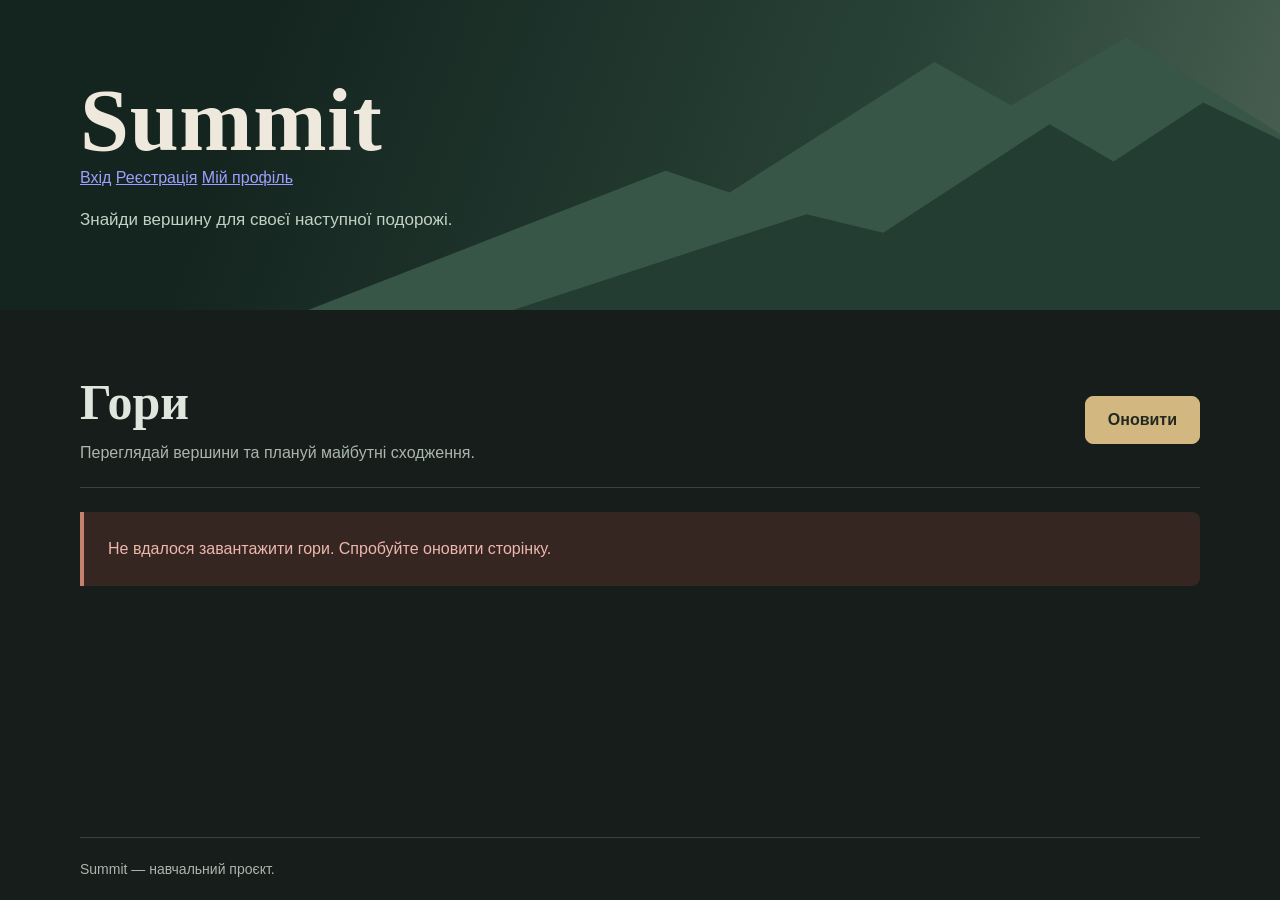
<file: index.html>
<!DOCTYPE html>
<html lang="uk">
<head>
    <meta charset="UTF-8">
    <meta name="viewport" content="width=device-width, initial-scale=1.0">
    <title>Summit — Гори</title>
    <link rel="stylesheet" href="style.css">
</head>
<body>
    <header>
        <div class="container">
            <a class="logo" href="./">Summit</a>
            <nav>
                <a id="login-link" href="login.html">Вхід</a>
                <a id="register-link" href="register.html">Реєстрація</a>
                <a href="profile.html">Мій профіль</a>
                <span id="user-name"></span>
                <button id="logout-button" type="button" hidden>Вийти</button>
            </nav>
            <p id="auth-message" role="status"></p>
            <p>Знайди вершину для своєї наступної подорожі.</p>
        </div>
    </header>

    <main class="container">
        <div class="section-heading">
            <div>
                <h1>Гори</h1>
                <p>Переглядай вершини та плануй майбутні сходження.</p>
            </div>
            <button id="reload" type="button">Оновити</button>
        </div>

        <p id="message" role="status" aria-live="polite"></p>
        <div id="mountains" class="mountains"></div>
    </main>

    <footer class="container">
        <p>Summit — навчальний проєкт.</p>
    </footer>

    <script src="https://code.jquery.com/jquery-3.6.0.min.js"></script>
    <script src="auth.js"></script>
    <script src="script.js"></script>
    <script src="navigation.js"></script>
</body>
</html>
</file>
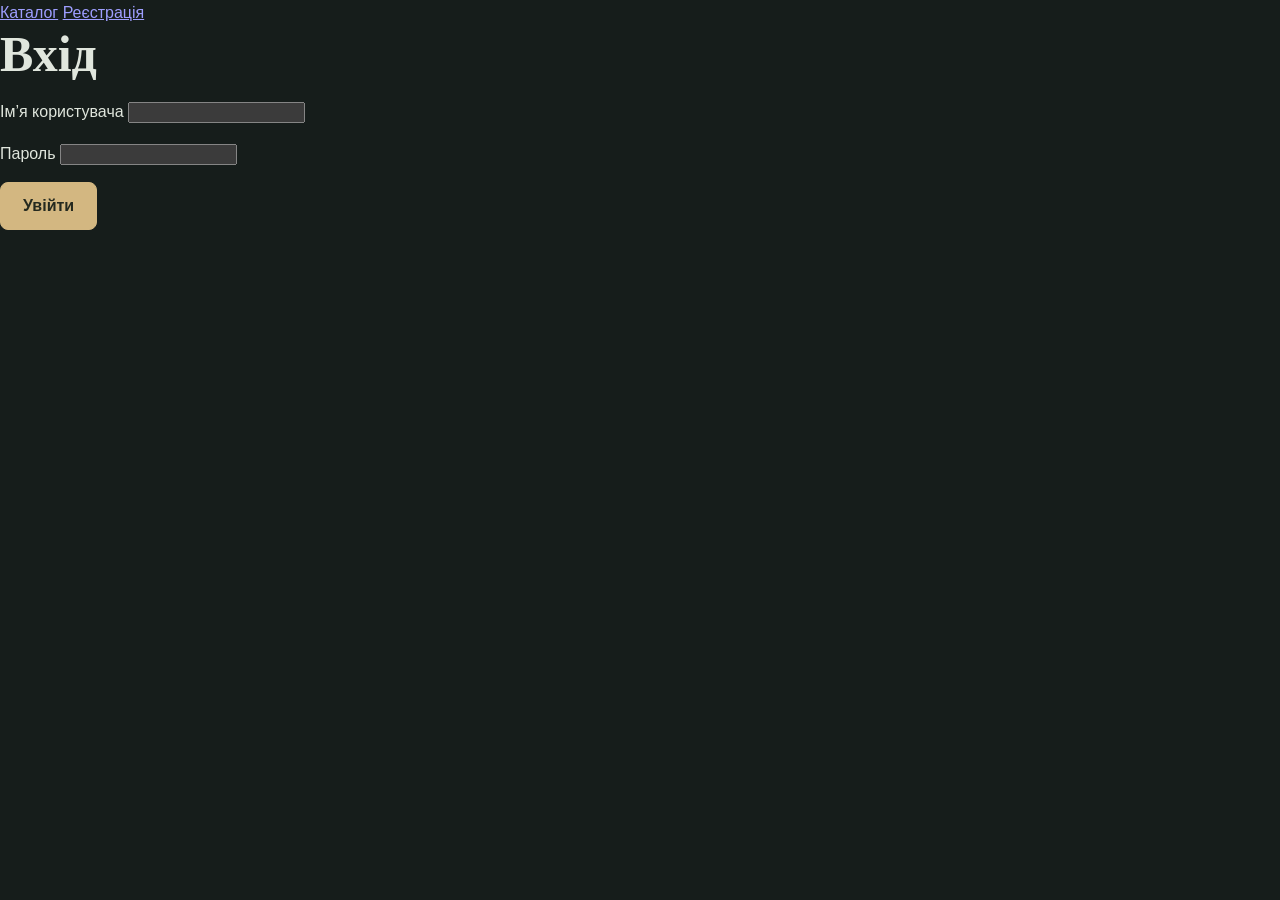
<file: login.html>
<!DOCTYPE html>
<html lang="uk">
<head>
    <meta charset="UTF-8">
    <meta name="viewport" content="width=device-width, initial-scale=1.0">
    <link rel="stylesheet" href="style.css">
    <title>Вхід — Summit</title>
</head>
<body>
    <nav>
        <a href="index.html">Каталог</a>
        <a href="register.html">Реєстрація</a>
    </nav>

    <h1>Вхід</h1>

    <form id="login-form">
        <p>
            <label for="username">Ім’я користувача</label>
            <input id="username" name="username"
                   maxlength="150" autocomplete="username" required>
        </p>
        <p>
            <label for="password">Пароль</label>
            <input id="password" name="password" type="password"
                   maxlength="128" autocomplete="current-password" required>
        </p>
        <button type="submit">Увійти</button>
    </form>

    <div id="message" role="status"></div>

    <script src="https://code.jquery.com/jquery-3.6.0.min.js"></script>
    <script src="auth.js"></script>
    <script src="login.js"></script>
</body>
</html>
</file>
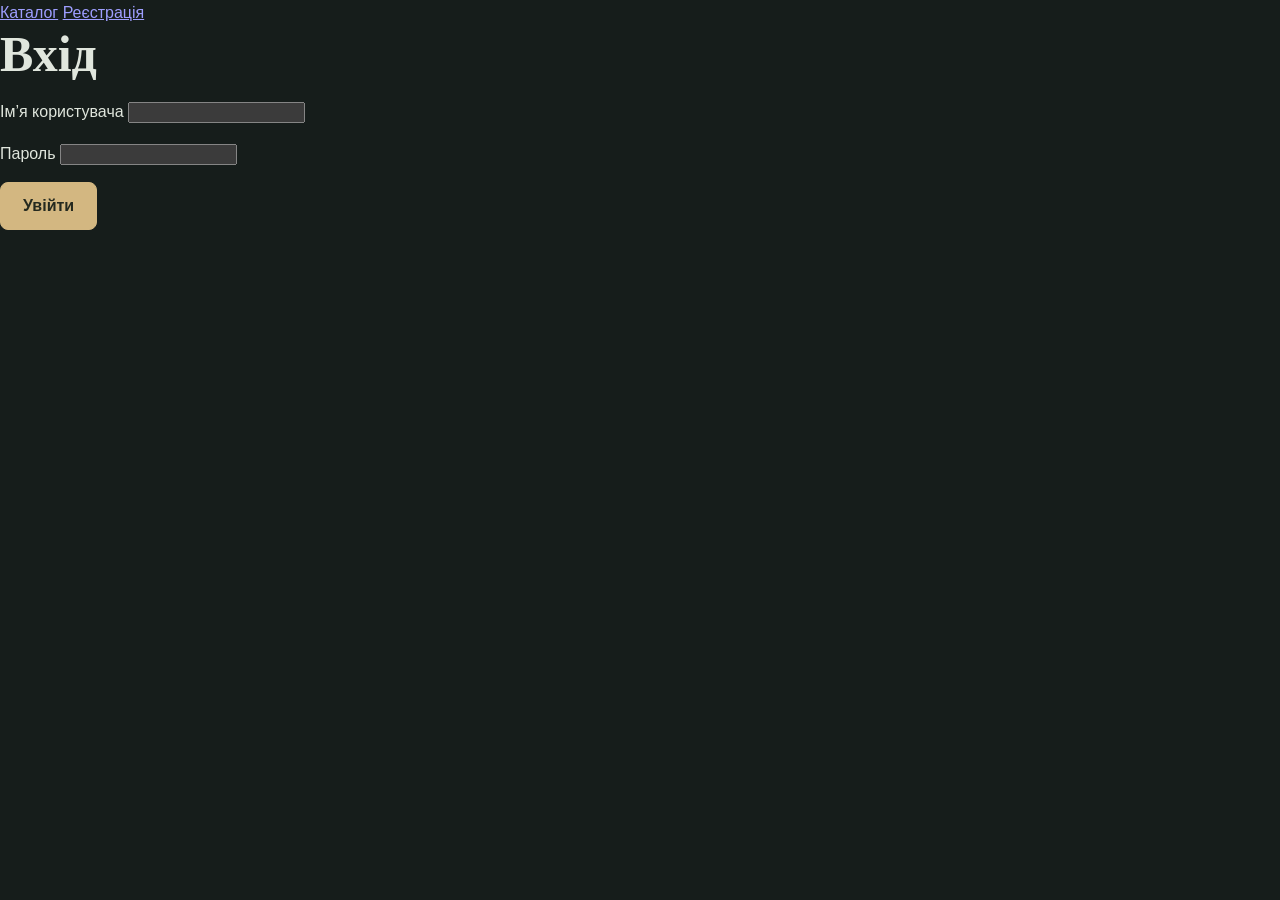
<file: profile.html>
<!DOCTYPE html>
<html lang="uk">
<head>
    <meta charset="UTF-8">    
    <meta name="viewport" content="width=device-width, initial-scale=1.0">
    <link rel="stylesheet" href="style.css">
    <title>Профіль — Summit</title>
</head>
<body>
    <nav>
        <a href="index.html">Каталог</a>
        <span id="user-name"></span>
        <button id="logout-button" type="button" hidden>Вийти</button>
    </nav>

    <h1>Мій профіль</h1>
    <p id="message" role="status">Завантаження...</p>

    <div id="profile" hidden>
        <p>Ім’я користувача: <span id="username"></span></p>
        <p>Ім’я: <span id="first-name"></span></p>
        <p>Прізвище: <span id="last-name"></span></p>
        <p>Email: <span id="email"></span></p>
    </div>

    <script src="https://code.jquery.com/jquery-3.6.0.min.js"></script>
    <script src="auth.js"></script>
    <script src="profile.js"></script>
</body>
</html>
</file>
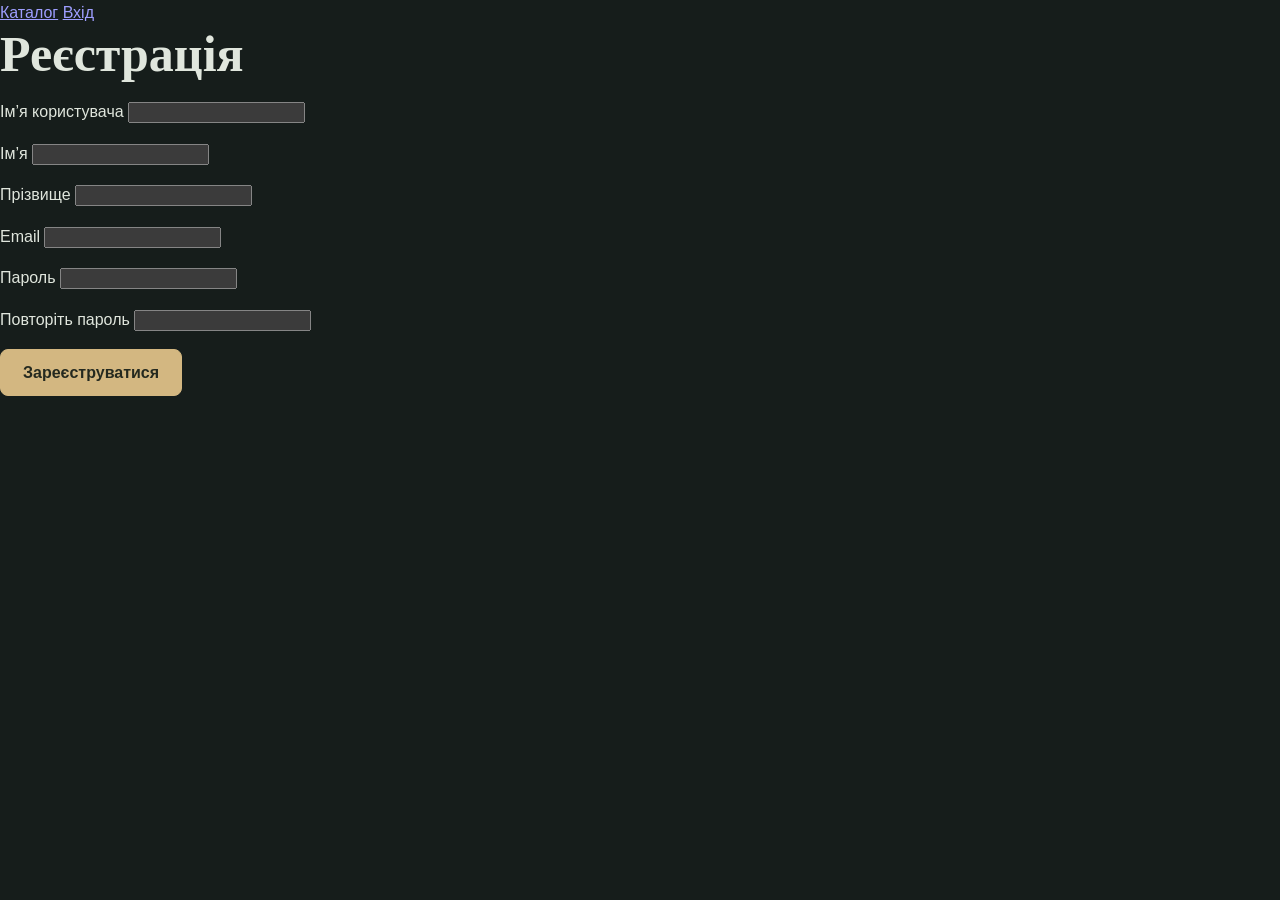
<file: register.html>
<!DOCTYPE html>
<html lang="uk">
<head>
    <meta charset="UTF-8">
    <meta name="viewport" content="width=device-width, initial-scale=1.0">
    <link rel="stylesheet" href="style.css">
    <title>Реєстрація — Summit</title>
</head>
<body>
    <nav>
        <a href="index.html">Каталог</a>
        <a href="login.html">Вхід</a>
    </nav>

    <h1>Реєстрація</h1>

    <form id="register-form">
        <p>
            <label for="username">Ім’я користувача</label>
            <input id="username" name="username" maxlength="150" required>
        </p>
        <p>
            <label for="first_name">Ім’я</label>
            <input id="first_name" name="first_name" maxlength="150">
        </p>
        <p>
            <label for="last_name">Прізвище</label>
            <input id="last_name" name="last_name" maxlength="150">
        </p>
        <p>
            <label for="email">Email</label>
            <input id="email" name="email" type="email" maxlength="254" required>
        </p>
        <p>
            <label for="password">Пароль</label>
            <input id="password" name="password" type="password"
                   minlength="8" maxlength="128" required>
        </p>
        <p>
            <label for="confirmation">Повторіть пароль</label>
            <input id="confirmation" name="confirmation" type="password"
                   minlength="8" maxlength="128" required>
        </p>
        <button type="submit">Зареєструватися</button>
    </form>

    <div id="message" role="status"></div>
    <script src="https://code.jquery.com/jquery-3.6.0.min.js"></script>
    <script src="register.js"></script>
</body>
</html>
</file>
<file: style.css>
* {
  box-sizing: border-box;
}

:root {
  color-scheme: dark;
  --background: #161d1b;
  --surface: #202b26;
  --text: #e0e6dd;
  --muted: #a9b7ad;
  --border: #36443d;
  --accent: #d3b781;
  --accent-hover: #e0c796;
}

body {
  margin: 0;
  min-height: 100vh;
  display: flex;
  flex-direction: column;
  background: var(--background);
  color: var(--text);
  font-family: "Segoe UI", Arial, sans-serif;
  line-height: 1.6;
}

.container {
  width: min(1120px, 90%);
  margin-inline: auto;
}

header {
  position: relative;
  isolation: isolate;
  overflow: hidden;
  padding: clamp(44px, 6vw, 80px) 0;
  background: linear-gradient(110deg, #14251f 20%, #294338 68%, #4b6253);
}

header::before,
header::after {
  content: "";
  position: absolute;
  inset: 0;
  z-index: -1;
  pointer-events: none;
}

header::before {
  background: #385648;
  clip-path: polygon(
    24% 100%, 52% 55%, 57% 62%, 73% 20%,
    79% 34%, 88% 12%, 100% 43%, 100% 100%
  );
}

header::after {
  background: #233d32;
  clip-path: polygon(
    40% 100%, 63% 69%, 69% 75%, 82% 40%,
    87% 52%, 94% 33%, 100% 45%, 100% 100%
  );
}

.logo {
  display: inline-block;
  color: #eee9dc;
  font-family: Georgia, serif;
  font-size: clamp(52px, 7vw, 88px);
  font-weight: bold;
  line-height: 1;
  letter-spacing: 0.7px;
  text-decoration: none;
}

header p {
  max-width: 42ch;
  margin: 16px 0 0;
  color: #c4d1c5;
  font-size: 17px;
}

main {
  flex: 1;
  padding: clamp(32px, 5vw, 64px) 0;
}

.section-heading {
  display: flex;
  align-items: center;
  justify-content: space-between;
  gap: 20px;
  margin-bottom: 24px;
  padding-bottom: 22px;
  border-bottom: 1px solid var(--border);
}

h1,
.card h2 {
  margin: 0;
  font-family: Georgia, serif;
  line-height: 1.15;
}

h1 {
  font-size: clamp(36px, 4vw, 50px);
}

.section-heading p {
  margin: 8px 0 0;
  color: var(--muted);
}

button {
  padding: 10px 22px;
  border: 1px solid var(--accent);
  border-radius: 8px;
  background: var(--accent);
  color: #24291f;
  font: inherit;
  font-weight: 600;
  cursor: pointer;
}

button:hover:not(:disabled) {
  background: var(--accent-hover);
  border-color: var(--accent-hover);
}

button:disabled {
  opacity: 0.65;
  cursor: wait;
}

button:focus-visible,
.logo:focus-visible {
  outline: 3px solid var(--accent-hover);
  outline-offset: 4px;
}

#message {
  margin: 0;
}

#message:not(:empty) {
  margin-bottom: 24px;
  padding: 24px;
  border-left: 4px solid #77947c;
  border-radius: 0 8px 8px 0;
  background: var(--surface);
  color: #c7d4c8;
}

#message.error {
  border-color: #c77f6e;
  background: #362622;
  color: #edb7ac;
}

.mountains {
  display: grid;
  grid-template-columns: repeat(auto-fill, minmax(min(100%, 270px), 1fr));
  gap: 24px;
}

.card {
  overflow: hidden;
  border: 1px solid var(--border);
  border-radius: 14px;
  background: var(--surface);
  box-shadow: 0 4px 14px rgb(0 0 0 / 15%);
}

.card-image,
.image-placeholder {
  width: 100%;
  aspect-ratio: 16 / 10;
}

.card-image {
  display: block;
  object-fit: cover;
}

.image-placeholder {
  display: grid;
  place-items: center;
  background: #2b3a31;
  color: var(--muted);
}

.card-content {
  padding: 22px;
}

.card h2 {
  font-size: 27px;
  overflow-wrap: anywhere;
}

.height {
  display: inline-block;
  margin: 12px 0 0;
  padding: 3px 10px;
  border-radius: 5px;
  background: #393326;
  color: #dfc48f;
  font-weight: 600;
}

.description {
  margin: 14px 0 0;
  color: var(--muted);
  overflow-wrap: anywhere;
  white-space: pre-line;
}

footer {
  padding: 20px 0;
  border-top: 1px solid var(--border);
  color: var(--muted);
  font-size: 14px;
}

footer p {
  margin: 0;
}

@media (max-width: 600px) {
  .section-heading {
    align-items: flex-start;
    flex-direction: column;
    gap: 14px;
  }

  header p {
    max-width: 26ch;
  }
}
</file>
